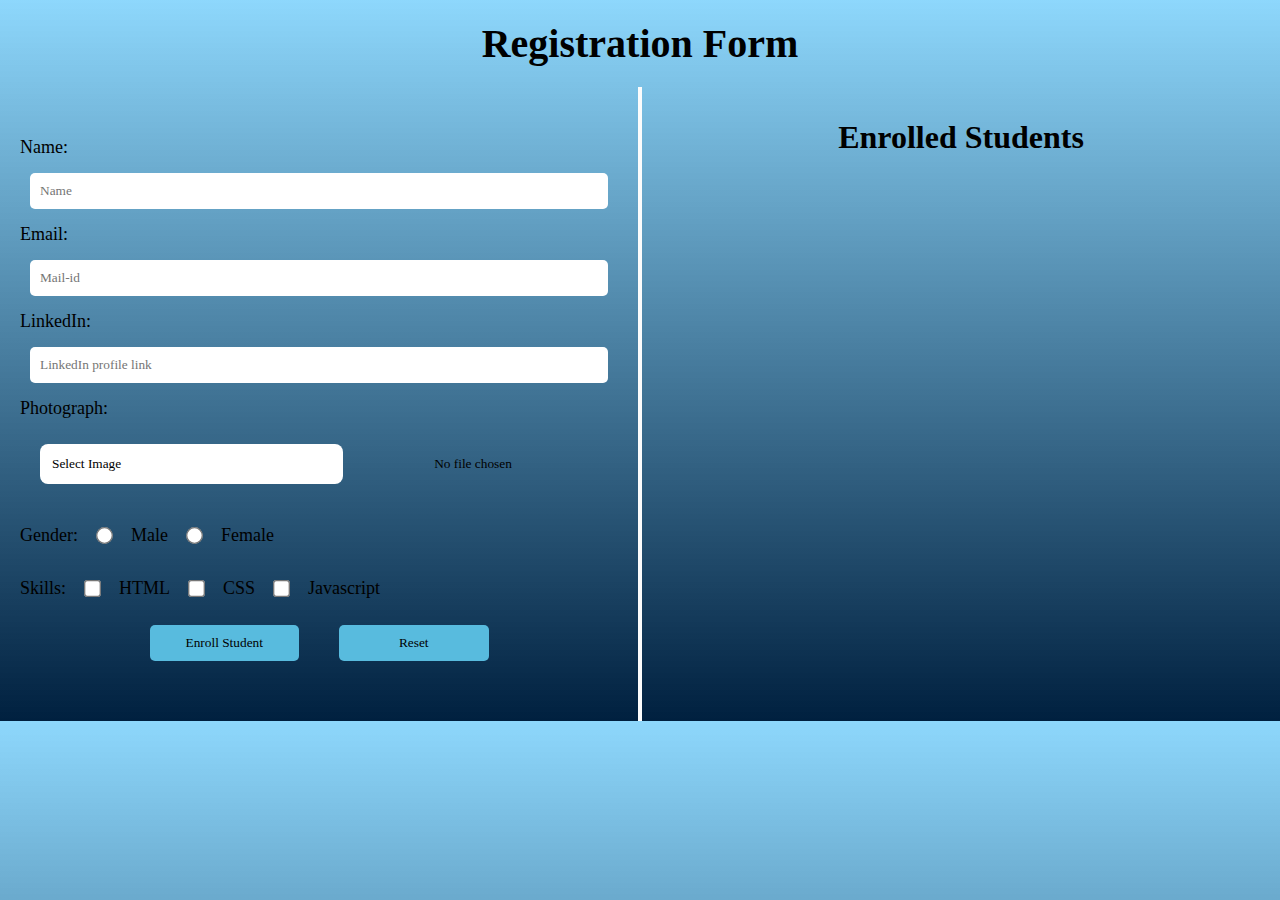
<file: Task 2/index.html>
<!DOCTYPE html>
<html lang="en">

<head>
    <meta charset="UTF-8" />
    <meta name="viewport" content="width=device-width, initial-scale=1.0" />
    <meta http-equiv="X-UA-Compatible" content="ie=edge" />
    <link rel="stylesheet" href="style.css">
    <title>Registration Form</title>
</head>

<body>
    <div class="Container">
        <h1>Registration Form</h1>
    </div>
    <div class="main">
        <div class="left">
            <form class="enrollment">
                <label for="Name">Name: </label>
                <input type="text" id="Name" placeholder="Name" name="Name">

                <label for="Email">Email: </label>
                <input type="email" id="Email" placeholder="Mail-id" name="Email">

                <label for="website">LinkedIn: </label>
                <input type="text" id="website" placeholder="LinkedIn profile link" name="website">

                <label for="Image">Photograph: </label>
                <input type="file" id="Image" placeholder="Click here to select image" name="Image" class=" custom-file-input" onchange="image(event)">

                <label for="Gender" class="gender">
                    <p>Gender: </p>
                    <input type="radio" name="Gender" id="Male" value="Male">
                    <label for="Male">Male</label>
                    <input type="radio" name="Gender" id="Female" value="Female">
                    <label for="Female">Female</label>
                </label>
                <label for="Skills" class="skills">
                    <p>Skills: </p>
                    <input type="checkbox" id="html" value="HTML">
                    <label for="html">HTML</label>

                    <input type="checkbox" id="css" value="CSS">
                    <label for="css">CSS</label>

                    <input type="checkbox" id="Javascript" value="Javascript">
                    <label for="js">Javascript</label>
                </label>
                <div class="btn">
                    <button type="button" id="btn" class="button">Enroll Student</button>
                    <button type="reset" class="button">Reset</button>
                </div>
            </form>
        </div>
        <div class="Vertical_line"></div>
        <div class="right">
            <h1 class="Enrolled">Enrolled Students</h1>
            <div class="cards"></div>
        </div>
    </div>

    <script src="script.js"></script>
</body>

</html>
</file>
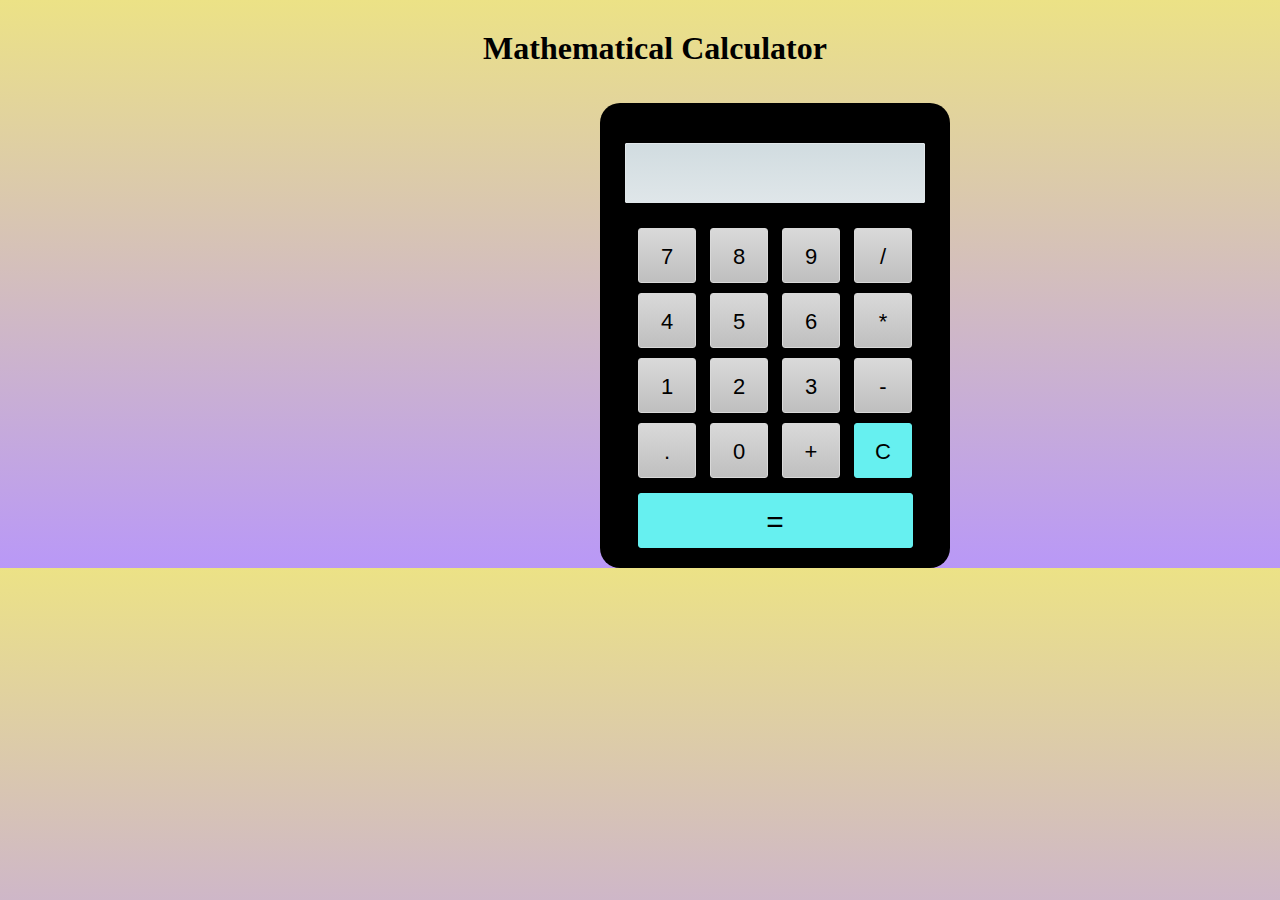
<file: Task 3/sample.html>
<!DOCTYPE html>
<html lang="en">
<head>
  <meta charset="UTF-8">
  <meta http-equiv="X-UA-Compatible" content="IE=edge">
  <meta name="viewport" content="width=device-width, initial-scale=1.0">
  <title>Calculator</title>

  <link rel="stylesheet" href="style.css">
  <script src="https://code.jquery.com/jquery-3.4.1.js"></script>
  <script type="text/javascript" src="script.js"></script>
</head>
<body>
    <!-- <h1 id="head">Mathematical Calculator</h1> -->
    <!-- <fieldset id="head"><b>Mathmatical Calculator</b></fieldset> -->
  <div style="width:100%">
    <h1 id="head">Mathematical Calculator</h1><br><br>
    <div class="center">
      <form name="forms">
         <input type="text" id="display" name="display" disabled>
         <div class="buttons">
            <input type="button" id="seven" value="7">
            <input type="button" id="eight" value="8">
            <input type="button" id="nine" value="9">
            <input type="button" id="divide" value="/"><br>
            <input type="button" id="four" value="4">
            <input type="button" id="five" value="5">
            <input type="button" id="six" value="6">
            <input type="button" id="multi" value="*"><br>
            <input type="button" id="one" value="1">
            <input type="button" id="two" value="2">
            <input type="button" id="three" value="3">
            <input type="button" id="subs" value="-"><br>
            <input type="button" id="dot" value=".">
            <input type="button" id="zero" value="0">
            <input type="button" id="add" value="+">
            <input type="button" id="clear" value="C"><br>
            <input type="button" id="equal" value="=">
         </div>
      </form>
</body>
</html>
</file>
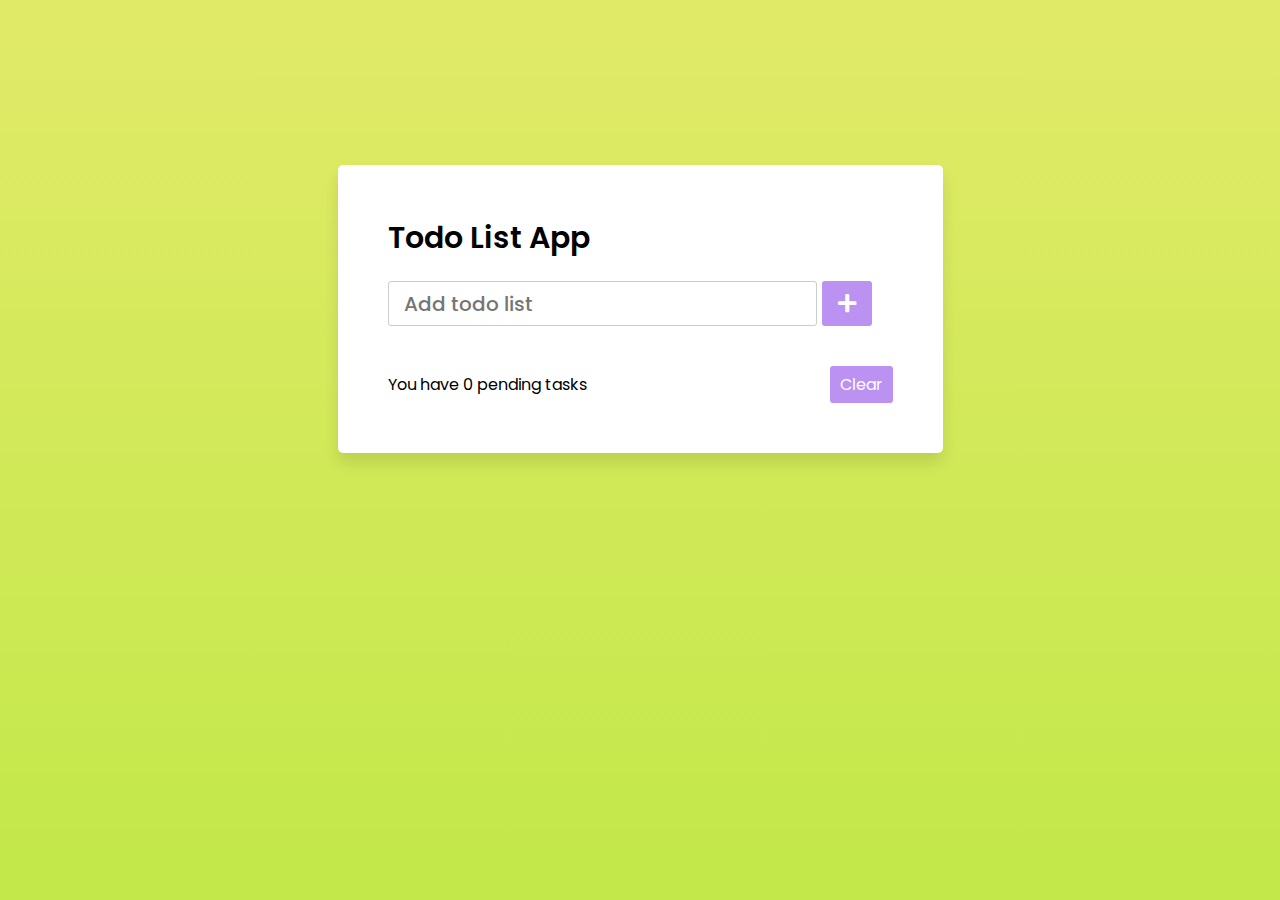
<file: task1/sample .html>
<!DOCTYPE html>
<html lang="en">
<head>
    <meta charset="UTF-8">
    <meta name="viewport" content="width=device-width, initial-scale=1.0">
    <title>Todo App</title>
    <link rel="stylesheet" href="style.css">
    <link rel="stylesheet" href="https://cdnjs.cloudflare.com/ajax/libs/font-awesome/5.15.3/css/all.min.css"/>
</head>
<body>
  <div class="wrapper">
    <header>Todo List App</header>
    <div class="inputField">
      <input type="text" placeholder="Add todo list">
      <button><i class="fas fa-plus"></i></button>
    </div>
    <ul class="todoList">
    </ul>
    <div class="footer">
      <span>You have <span class="pendingTasks"></span> pending tasks</span>
      <button>Clear</button>
    </div>
  </div>

  <script src="script.js"></script>

</body>
</html>
</file>
<file: Task 2/style.css>
* {
    margin: 0;
    padding: 0;
    font-family:serif;
  }
  
  body {
    background: linear-gradient(#1db0f980, #00203FFF );
  }
  
  .Container>h1 {
    text-align: center;
    margin: 20px 0 20px 0;
    font-size: 40px;
  }
  
  .enrollment {
    display: flex;
    flex-direction: column;
    margin: 40px 10px;
    padding: 10px;
  }
  
  .enrollment>input {
    padding: 10px;
    margin: 15px 10px;
    border-radius: 5px;
    border: none;
    outline: none;
  }
  
  label {
    font-size: 18px;
  }
  
  .name {
    display: flex;
  }
  
  .custom-file-input::-webkit-file-upload-button {
    visibility: hidden;
  }
  
  .custom-file-input::before {
    content: 'Select Image';
    display: inline-block;
    background: white;
    border-radius: 8px;
    padding: 12px;
    outline: none;
    cursor: pointer;
    border: none;
    width: 50%;
  }
  
  .gender, .skills {
    display: flex;
    align-items: center;
    margin: 10px 0px;
    cursor: pointer;
  }
  
  p {
    margin-right: 10px;
  }
  
  input[type=radio], input[ type=checkbox] {
    transform: scale(1.3);
    margin: 10px 10px;
  }
  
  .skills>label, .gender>label {
    padding: 0px 10px;
  }
  
  .btn {
    display: flex;
    align-items: center;
    justify-content: center;
  }
  
  .button {
    border: none;
    outline: none;
    cursor: pointer;
    border-radius: 5px;
    margin: 10px 20px;
    width: 25%;
    text-align: center;
    padding: 10px;
    color: black;
    background:rgb(88 187 222);;
  }
  
  .button:active {
    transform: translateY(4px);
  }
  
  .main {
    display: flex;
  }
  
  .left {
    width: 50%;
  }
  
  .right {
    display: flex;
    flex-direction: column;
    align-items: center;
    width: 50%;
  }
  
  .Vertical_line {
    border-left: 4px solid rgb(252, 252, 252);
  }
  
  .Enrolled {
    margin-top: 2rem;
  }
  
  .card {
    display: flex;
    justify-content: center;
    align-items: center;
    margin: 1rem;
    border: 2px solid rgb(255, 255, 255);
    padding: 20px 30px;
    text-align: center;
    background-color: rgb(192, 236, 247);
  }
  
  .image>img {
    width: 120px;
    margin: 10px;
  }
  
  .title {
    font-size: 20px;
    margin: 7px;
  }
  
  .text {
    margin: 10px;
  }
</file>
<file: Task 3/style.css>
*{
    margin: 0;
    padding: 0;
    outline: none;
    box-sizing: border-box;
}
  body{
    font-family: serif;
    display: flex;
    text-align: center;
    justify-content: center;
    align-items: center;
    /* min-height: 100vh; */
    background: linear-gradient(#ece286,#b998f7);
  }
  h1{
      margin-top: 30px;
    margin-left: 30px;
    margin-bottom: 0px; 
    /* text-align: center;
    */
  }
  /* head{
    margin-left: 600px;
    margin-bottom: 700px; 
  } */
  .center{
    /* display: none; */
    width: 350px;
    background: rgb(0, 0, 0);
    border-radius: 20px;
    margin-left: 600px;
    margin-right: 400px;
    margin-top: 0px;
  }
  input[type="text"]{
    height: 60px;
    width: 300px;
    margin-top: 40px;
    border-radius: 1px;
    border: 1px solid #e1e7ea;
    color: black;
    font-size: 22px;
    font-weight: bold;
    text-align: right;
    padding-right: 20px;
    background: linear-gradient(#d1dce0,#dfe6e9);
  }
  form .buttons{
    width: 300px;
    margin: 10px 25px 0 25px;
    padding: 10px 0;
  }
  
  input[type="button"]{
    width: 58px;
    height: 55px;
    margin: 5px;
    font-size: 22px;
    line-height: 55px;
    border-radius: 3px;
    border: 1px solid #d9d9d9;
    background: linear-gradient(#d9d9d9, #bfbfbf);
  }
  input[type="button"]:hover{
    transition: .5s;
    background: linear-gradient(#bfbfbf, #d9d9d9);
  }
  input#clear{
    background: #66f0f0;
    border: 1px solid #66f0f0;
    color: black;
  }
  input#equal{
    width: 275px;
    margin: 10px 0 10px 0;
    font-size: 30px;
    color:rgb(0, 0, 0);
    background: #66f0f0;
    border: 1px solid #66f0f0;
  }



.spanclass {
  margin: 40px;
}
</file>
<file: task1/style.css>
@import url('https://fonts.googleapis.com/css2?family=Poppins:wght@200;300;400;500;600;700&display=swap');
*{
  margin: 0;
  padding: 0;
  box-sizing: border-box;
  font-family: 'Poppins', sans-serif;
}
::selection{
  color: #ffff;
  background: rgb(142, 73, 232);
}
body{
  width: 100%;
  height: 100vh;
  /* overflow: hidden; */
  padding: 10px;
  background: linear-gradient(to bottom, #e1ea68 0%, #c2e849 100%);
}
.wrapper{
  background: #fff;
  max-width: 605px;
  width: 100%;
  margin: 155px auto;
  padding: 50px;
  border-radius: 5px;
  box-shadow: 0px 10px 15px rgba(0,0,0,0.1);
}
.wrapper header{
  font-size: 30px;
  font-weight: 600;
}
.wrapper .inputField{
  margin: 20px 0;
  width: 100%;
  display: flex;
  height: 45px;
}
.inputField input{
  width: 85%;
  height: 100%;
  outline: none;
  border-radius: 3px;
  border: 1px solid #ccc;
  font-size: 20px;
  font-weight: 500;
  padding-left: 15px;
  transition: all 0.3s ease;
}
.inputField input:focus{
  border-color: #8E49E8;
}
.inputField button{
  width: 50px;
  height: 100%;
  border: none;
  color: #fff;
  margin-left: 5px;
  font-size: 21px;
  outline: none;
  background: #8E49E8;
  cursor: pointer;
  border-radius: 3px;
  opacity: 0.6;
  pointer-events: none;
  transition: all 0.3s ease;
}
.inputField button:hover,
.footer button:hover{
  background: #721ce3;
}
.inputField button.active{
  opacity: 1;
  pointer-events: auto;
}
.wrapper .todoList{
  max-height: 250px;
  overflow-y: auto;
}
.todoList li{
  position: relative;
  list-style: none;
  margin-bottom: 8px;
  background: #f2f2f2;
  border-radius: 3px;
  padding: 10px 15px;
  cursor: default;
  overflow: hidden;
  word-wrap: break-word;
}
.todoList li .icon{
  position: absolute;
  right: -45px;
  top: 50%;
  transform: translateY(-50%);
  background: #e74c3c;
  width: 45px;
  text-align: center;
  color: #fff;
  padding: 10px 15px;
  border-radius: 0 3px 3px 0;
  cursor: pointer;
  transition: all 0.2s ease;
}
.todoList li:hover .icon{
  right: 0px;
}
.wrapper .footer{
  display: flex;
  width: 100%;
  margin-top: 20px;
  align-items: center;
  justify-content: space-between;
}
.footer button{
  padding: 6px 10px;
  border-radius: 3px;
  border: none;
  outline: none;
  color: #fff;
  font-weight: 400;
  font-size: 16px;
  margin-left: 5px;
  background: #8E49E8;
  cursor: pointer;
  user-select: none;
  opacity: 0.6;
  pointer-events: none;
  transition: all 0.3s ease;
}
.footer button.active{
  opacity: 1;
  pointer-events: auto;
}
</file>
